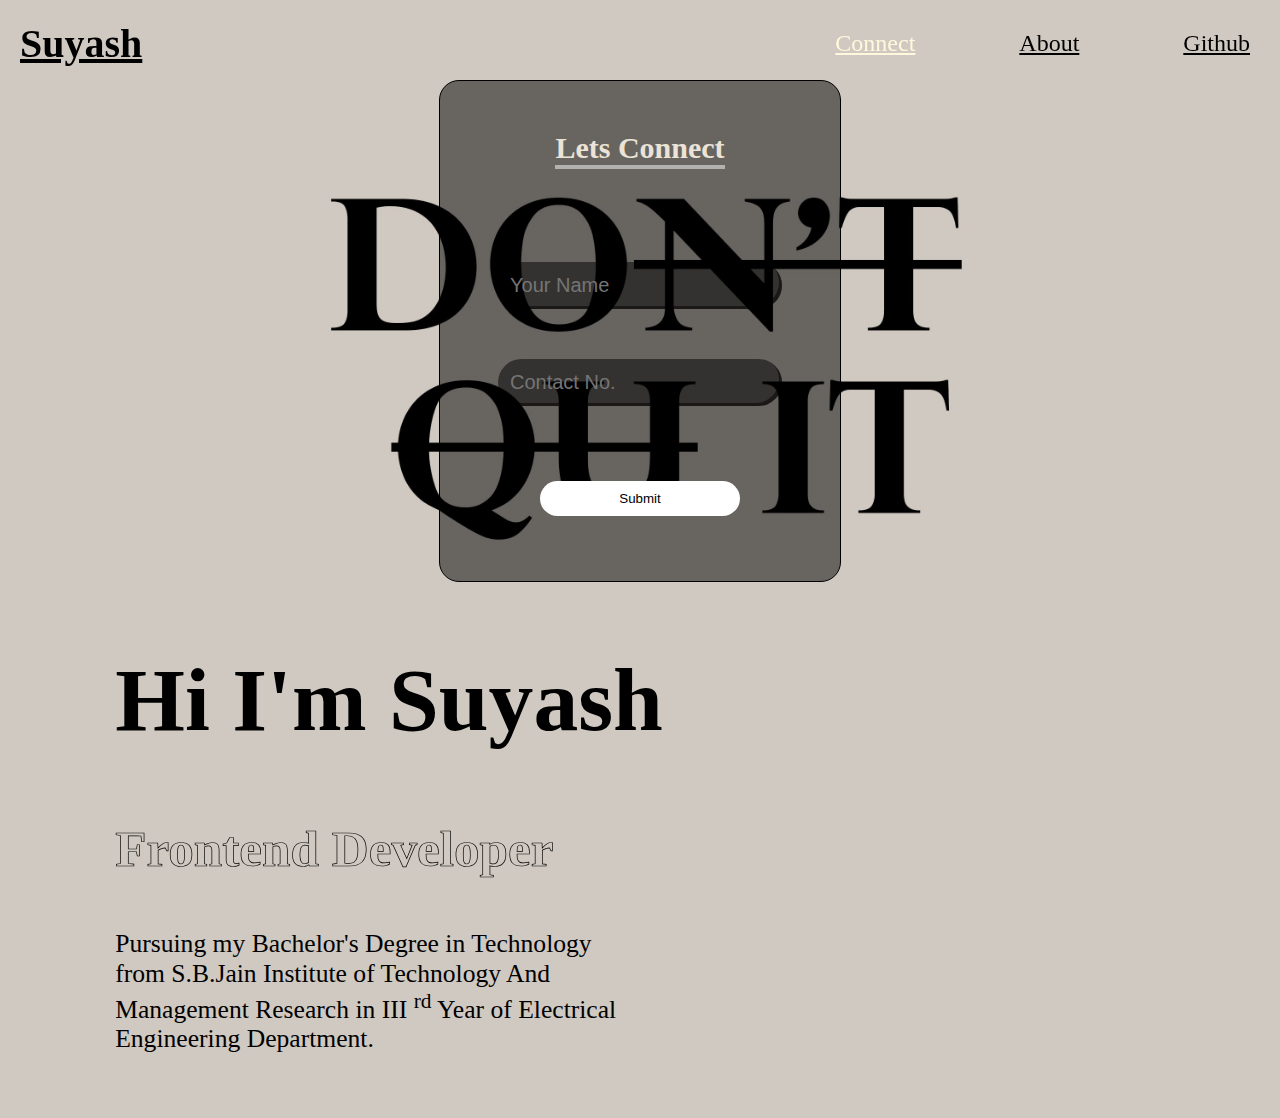
<file: index.html>
<!DOCTYPE html>
<html lang="en">
<head>
    <meta charset="UTF-8">
    <meta http-equiv="X-UA-Compatible" content="IE=edge">
    <meta name="viewport" content="width=device-width, initial-scale=1.0">
    <title>Level 1 :- Task1</title>
    <link rel="stylesheet" href="cognitask1.css">
</head>
<body> 
    <header class="header">
        <a href="" class="Suyaa1">Suyash</a>
        <div class="bx bx-menu" id="menu-logo"></div>
        <nav class="icons">
        <a href="#Form" class="i1" id="connect">Connect</a>
        <a href="#about" >About</a>
        <a href="#contact">Github</a>
    </nav>
    </header> 
    <section class="s1" id="connect">
     <form action="" class="connect">
       <h1>Lets Connect</h1> <br>
        <input type="text" name="name" class="j1" id="" placeholder="Your Name">
        <input type="text" name="contact"  class="j1" id="" placeholder="Contact No."> 
        <input type="submit" value="Submit" id="submit">
     </form>
    </section id>
        <section class="about" id="about">
            <div class="about-menu"> 
                <h1>Hi I'm <span>Suyash</span></h1>
                <div class="text-design">
                <h3>Frontend Developer</h3>
            
            <p>
                Pursuing my Bachelor's Degree in Technology from S.B.Jain Institute of Technology And Management Research in III <sup>rd</sup>   Year of Electrical Engineering Department.
            </p></div>
    </section>
   
</body>
</html>
</file>
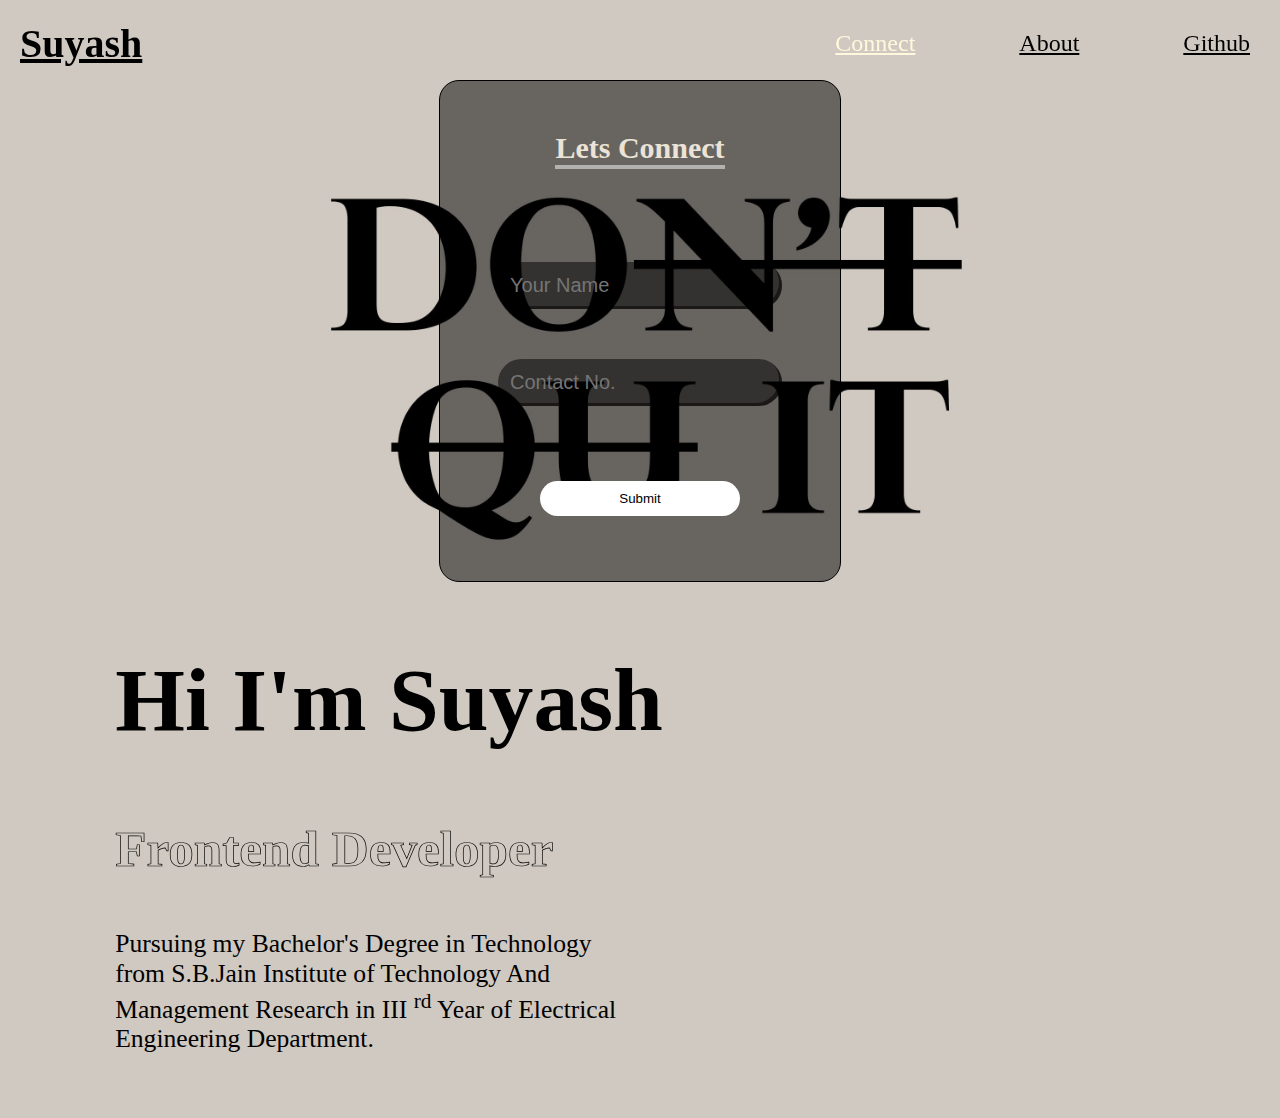
<file: LEVEL 1 :- Task 1/Index.html>
<!DOCTYPE html>
<html lang="en">
<head>
    <meta charset="UTF-8">
    <meta http-equiv="X-UA-Compatible" content="IE=edge">
    <meta name="viewport" content="width=device-width, initial-scale=1.0">
    <title>Level 1 :- Task1</title>
    <link rel="stylesheet" href="cognitask1.css">
</head>
<body> 
    <header class="header">
        <a href="" class="Suyaa1">Suyash</a>
        <div class="bx bx-menu" id="menu-logo"></div>
        <nav class="icons">
        <a href="#Form" class="i1" id="connect">Connect</a>
        <a href="#about" >About</a>
        <a href="https://github.com/suyashdambhare" target="_blank">Github</a>
    </nav>
    </header> 
    <section class="s1" id="connect">
     <form action="" class="connect">
       <h1>Lets Connect</h1> <br>
        <input type="text" name="name" class="j1" id="" placeholder="Your Name">
        <input type="text" name="contact"  class="j1" id="" placeholder="Contact No."> 
        <input type="submit" value="Submit" id="submit">
     </form>
    </section id>
        <section class="about" id="about">
            <div class="about-menu"> 
                <h1>Hi I'm <span>Suyash</span></h1>
                <div class="text-design">
                <h3>Frontend Developer</h3>
            
            <p>
                Pursuing my Bachelor's Degree in Technology from S.B.Jain Institute of Technology And Management Research in III <sup>rd</sup>   Year of Electrical Engineering Department.
            </p></div>
    </section>
   
</body>
</html>
</file>
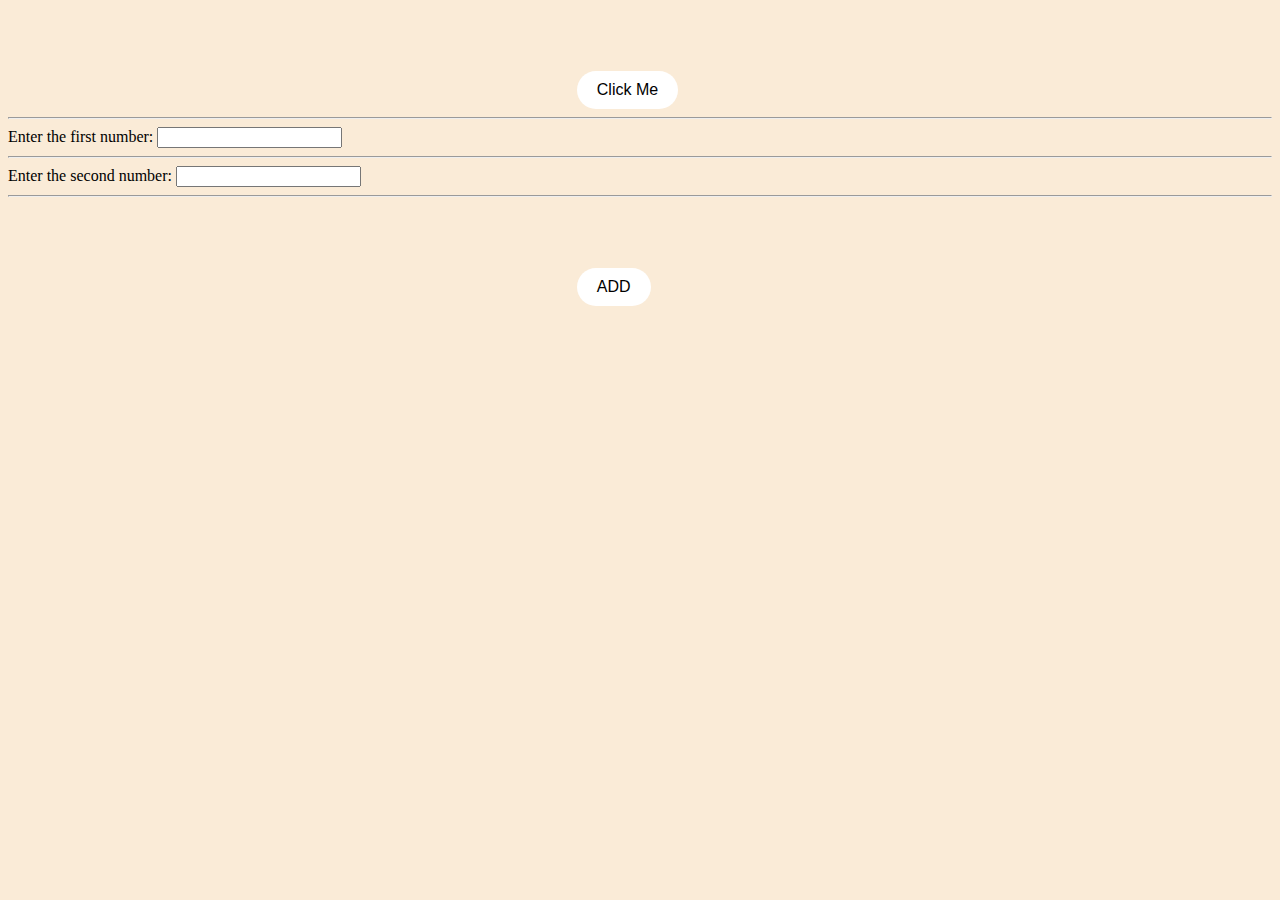
<file: Level 1 :- Task2/L1 TAsk2.html>
<!DOCTYPE html>
<html>
<head>
  <style>
    body {
     background-color: antiquewhite;
    }
    button {
      background-color: white;
      color: black;
      padding: 10px 20px;
      font-size: 16px;
      border: none;
      cursor: pointer;
      border-radius: 20px;
     margin-top: 5%;
     margin-left: 45%;
    }
    .add{
        align-items: center;
    }
  </style>
</head>
<script>
    function generateGreeting() {
            var currentTime = new Date();
            var currentHour = currentTime.getHours();

            var greeting;

            if (currentHour < 12) {
                greeting = "Good morning!";
            } else if (currentHour < 18) {
                greeting = "Good afternoon!";
            } else {
                greeting = "Good evening!";
            }

            alert(greeting);
        }
        //code to ADD two numbers
        function add() {
        // Get the input values by selecting the elements with the ids "num1Input" and "num2Input"
        const num1 = parseFloat(document.getElementById("num1Input").value);
        const num2 = parseFloat(document.getElementById("num2Input").value);

        // Check if the inputs are valid numbers
        if (isNaN(num1) || isNaN(num2)) {
            alert("Please enter valid numbers.");
        } else {
            const result = num1 + num2;
            document.getElementById("result").innerHTML = "Result: " + result;
        }
    }

</script>
<body onload="generateGreeting()">
  <button id="myButton">Click Me</button> <hr>

  <div class="add">
<label for="num1Input">Enter the first number: </label>
<input type="text" id="num1Input"> <br> <hr>

<label for="num2Input">Enter the second number: </label>
<input type="text" id="num2Input">  <br> <hr>

<button onclick="add()">ADD</button>

<div id="result"></div>
</div>


 
</body>
<script>
    var button = document.getElementById("myButton");
    var body = document.querySelector("body");

    body.addEventListener("click", function() {
      button.style.backgroundColor = "black";
      button.style.color = "white";
    });
  </script>
</html>
</file>
<file: cognitask1.css>
body{
    background-image:url(./quit.jpg);
    background-repeat: no-repeat;
    background-position-y: 40% ;
    background-size: cover;
    margin: 0;
    padding: 0;
}
.header {
position: fixed;
top: 0;
left: 0;
width: 100%;
padding: 20px;
background: transparent;
display: flex;
justify-content: space-between;
align-items: center;
z-index: 100;
}
.Suyaa1{
font-size: 2.5rem ;
font-weight: 600;
color: black;

}
.icons a {
font-size: 1.5rem;
color: black;
font-weight: 500;
margin-left: 50px;
margin-right: 50px;
}
.icons a:hover ,
.icons a.i1{
color: cornsilk;
}

.connect{
    display: flex;
    flex-direction: column;
    height: 500px;
    width: 400px;
    border: 1px black solid;
    align-items: center;
    margin: auto;
    margin-top: 80px;
    background-color: rgba(0, 0,0, 0.5);
    border-radius: 20px;
   
}
.connect h1{
    color: rgb(235, 227, 213);
    font-size: 30px;
    border-bottom: 4px solid rgba(255, 255,255, 0.5);
    margin: 50px;

    
    
}
.about {
    display: flex;
    align-items: center;
    padding: 0 9%; 
    
    background-size: cover;
    background-position:center;  
}
.about-menu{
    max-width: 60rem;
    

}
.about-menu h1 {
    font-size: 5.6rem;
    font-weight: 700;
    line-height: 1.3;
   
}
.about-menu .text-design
 {
    position: relative;
    width: 32.8rem;
  
}
.about-menu .text-design h3 {
    font-size: 3.2rem;
    font-weight: 700;
    color: transparent;
    -webkit-text-stroke: .7px black ;
}
.about-menu p
{
    font-size: 1.6rem;
    margin: 2rem 0 4rem;


}
.j1{
    padding: 12px;
    margin: 25px;
    width: 65%;
    border: none;
    outline: none;
    border-radius: 25px;
    background-color:  rgba(0, 0,0, 0.5) ;
    box-shadow: inset -3px -3px rgba(0, 0,0, 0.5);
    color: white;
    font-size: 20px;
    
}
#submit{
    padding: 10px 20px;
    border-radius: 20px;
    margin: 50px;
    width: 50%;
    border: none;
    outline: none;
    background-color:white ;

}
#submit:hover{
    cursor: pointer;
    color: black;
    font-size: 15px;
    font-weight: bold;
}
@media only screen and (max-width: 768px) {
    
    .connect {
        width: 100%;
        max-width: 400px;
    }

    .about-menu {
        padding: 0 5%;
    }
}

@media only screen and (max-width: 480px) {
    
    .connect {
        width: 100%;
        max-width: 300px;
    }

    .about-menu {
        padding: 0 3%;
    }
}
</file>
<file: LEVEL 1 :- Task 1/cognitask1.css>
body{
    background-image:url(./quit.jpg);
    background-repeat: no-repeat;
    background-position-y: 40% ;
    background-size: cover;
    margin: 0;
    padding: 0;
}
.header {
position: fixed;
top: 0;
left: 0;
width: 100%;
padding: 20px;
background: transparent;
display: flex;
justify-content: space-between;
align-items: center;
z-index: 100;
}
.Suyaa1{
font-size: 2.5rem ;
font-weight: 600;
color: black;

}
.icons a {
font-size: 1.5rem;
color: black;
font-weight: 500;
margin-left: 50px;
margin-right: 50px;
}
.icons a:hover ,
.icons a.i1{
color: cornsilk;
}

.connect{
    display: flex;
    flex-direction: column;
    height: 500px;
    width: 400px;
    border: 1px black solid;
    align-items: center;
    margin: auto;
    margin-top: 80px;
    background-color: rgba(0, 0,0, 0.5);
    border-radius: 20px;
   
}
.connect h1{
    color: rgb(235, 227, 213);
    font-size: 30px;
    border-bottom: 4px solid rgba(255, 255,255, 0.5);
    margin: 50px;

    
    
}
.about {
    display: flex;
    align-items: center;
    padding: 0 9%; 
    
    background-size: cover;
    background-position:center;  
}
.about-menu{
    max-width: 60rem;
    

}
.about-menu h1 {
    font-size: 5.6rem;
    font-weight: 700;
    line-height: 1.3;
   
}
.about-menu .text-design
 {
    position: relative;
    width: 32.8rem;
  
}
.about-menu .text-design h3 {
    font-size: 3.2rem;
    font-weight: 700;
    color: transparent;
    -webkit-text-stroke: .7px black ;
}
.about-menu p
{
    font-size: 1.6rem;
    margin: 2rem 0 4rem;


}
.j1{
    padding: 12px;
    margin: 25px;
    width: 65%;
    border: none;
    outline: none;
    border-radius: 25px;
    background-color:  rgba(0, 0,0, 0.5) ;
    box-shadow: inset -3px -3px rgba(0, 0,0, 0.5);
    color: white;
    font-size: 20px;
    
}
#submit{
    padding: 10px 20px;
    border-radius: 20px;
    margin: 50px;
    width: 50%;
    border: none;
    outline: none;
    background-color:white ;

}
#submit:hover{
    cursor: pointer;
    color: black;
    font-size: 15px;
    font-weight: bold;
}
@media only screen and (max-width: 768px) {
    
    .connect {
        width: 100%;
        max-width: 400px;
    }

    .about-menu {
        padding: 0 5%;
    }
}

@media only screen and (max-width: 480px) {
    
    .connect {
        width: 100%;
        max-width: 300px;
    }

    .about-menu {
        padding: 0 3%;
    }
}
</file>
